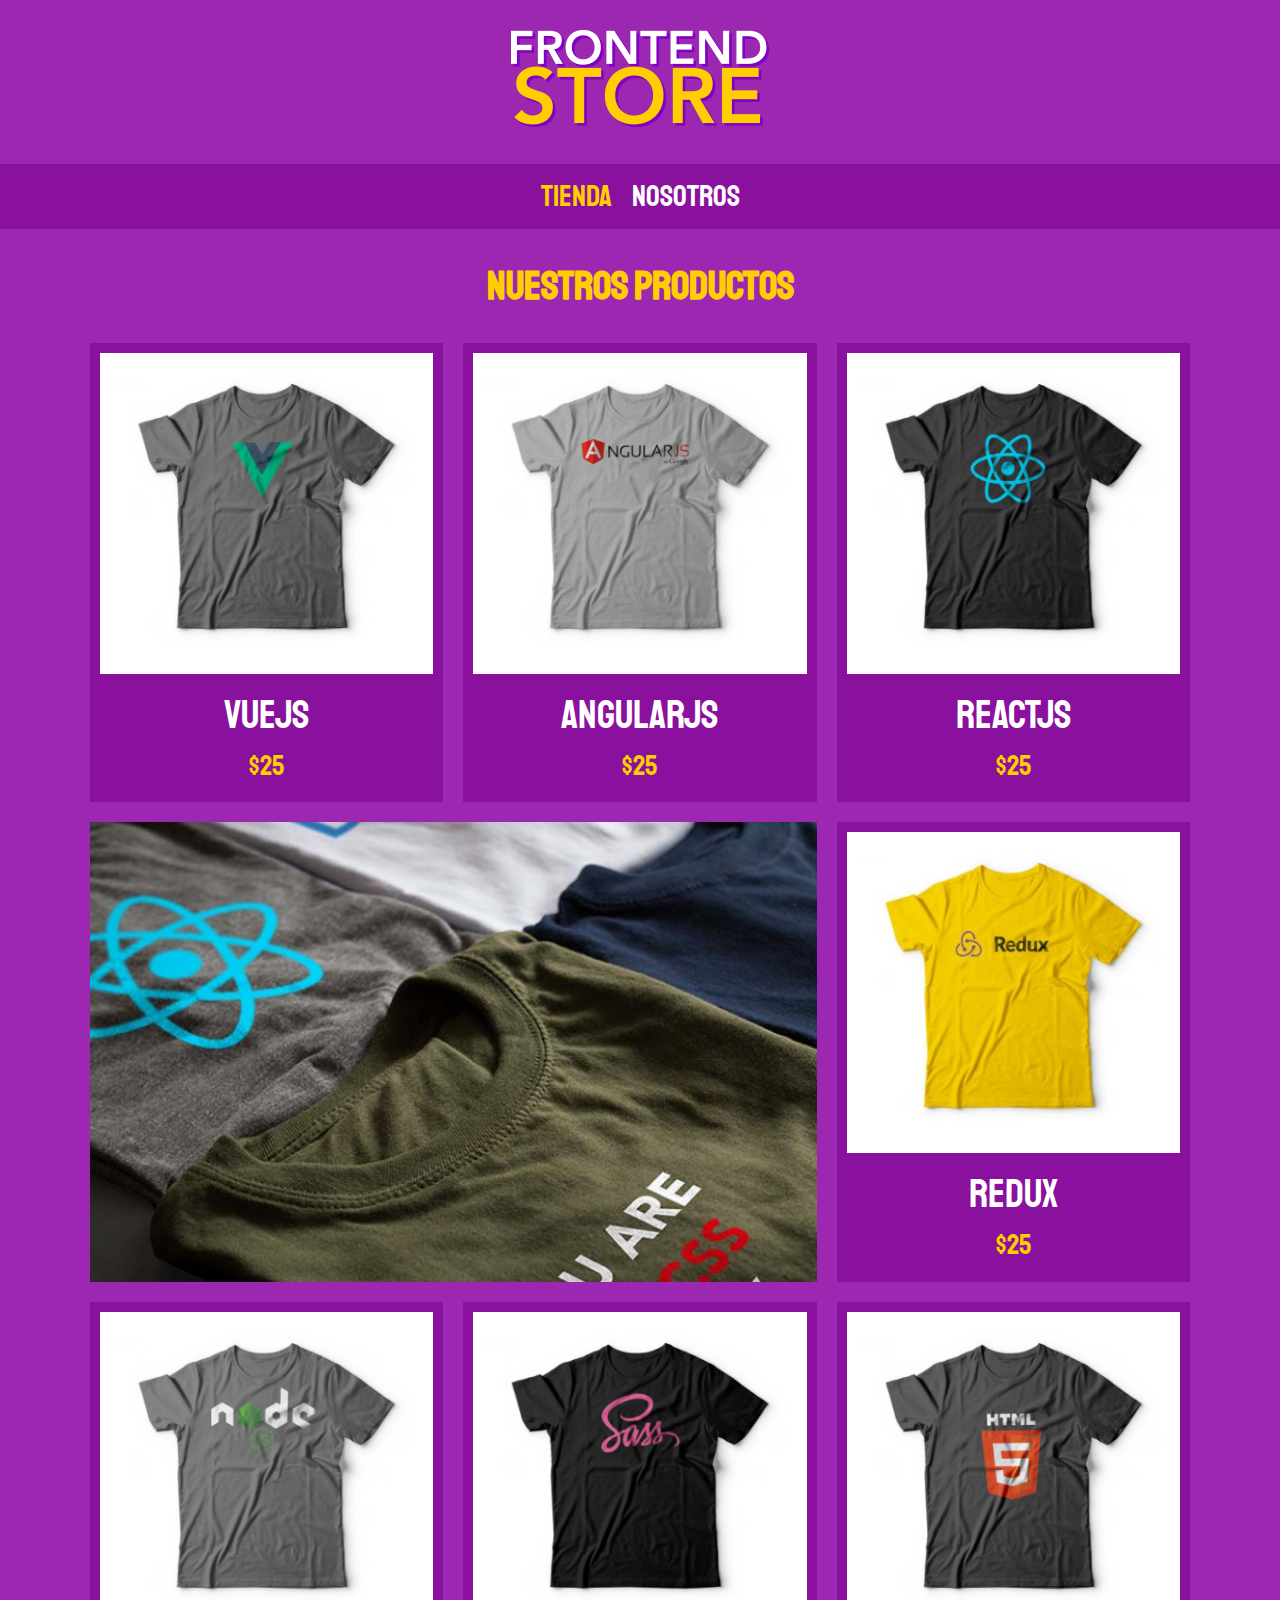
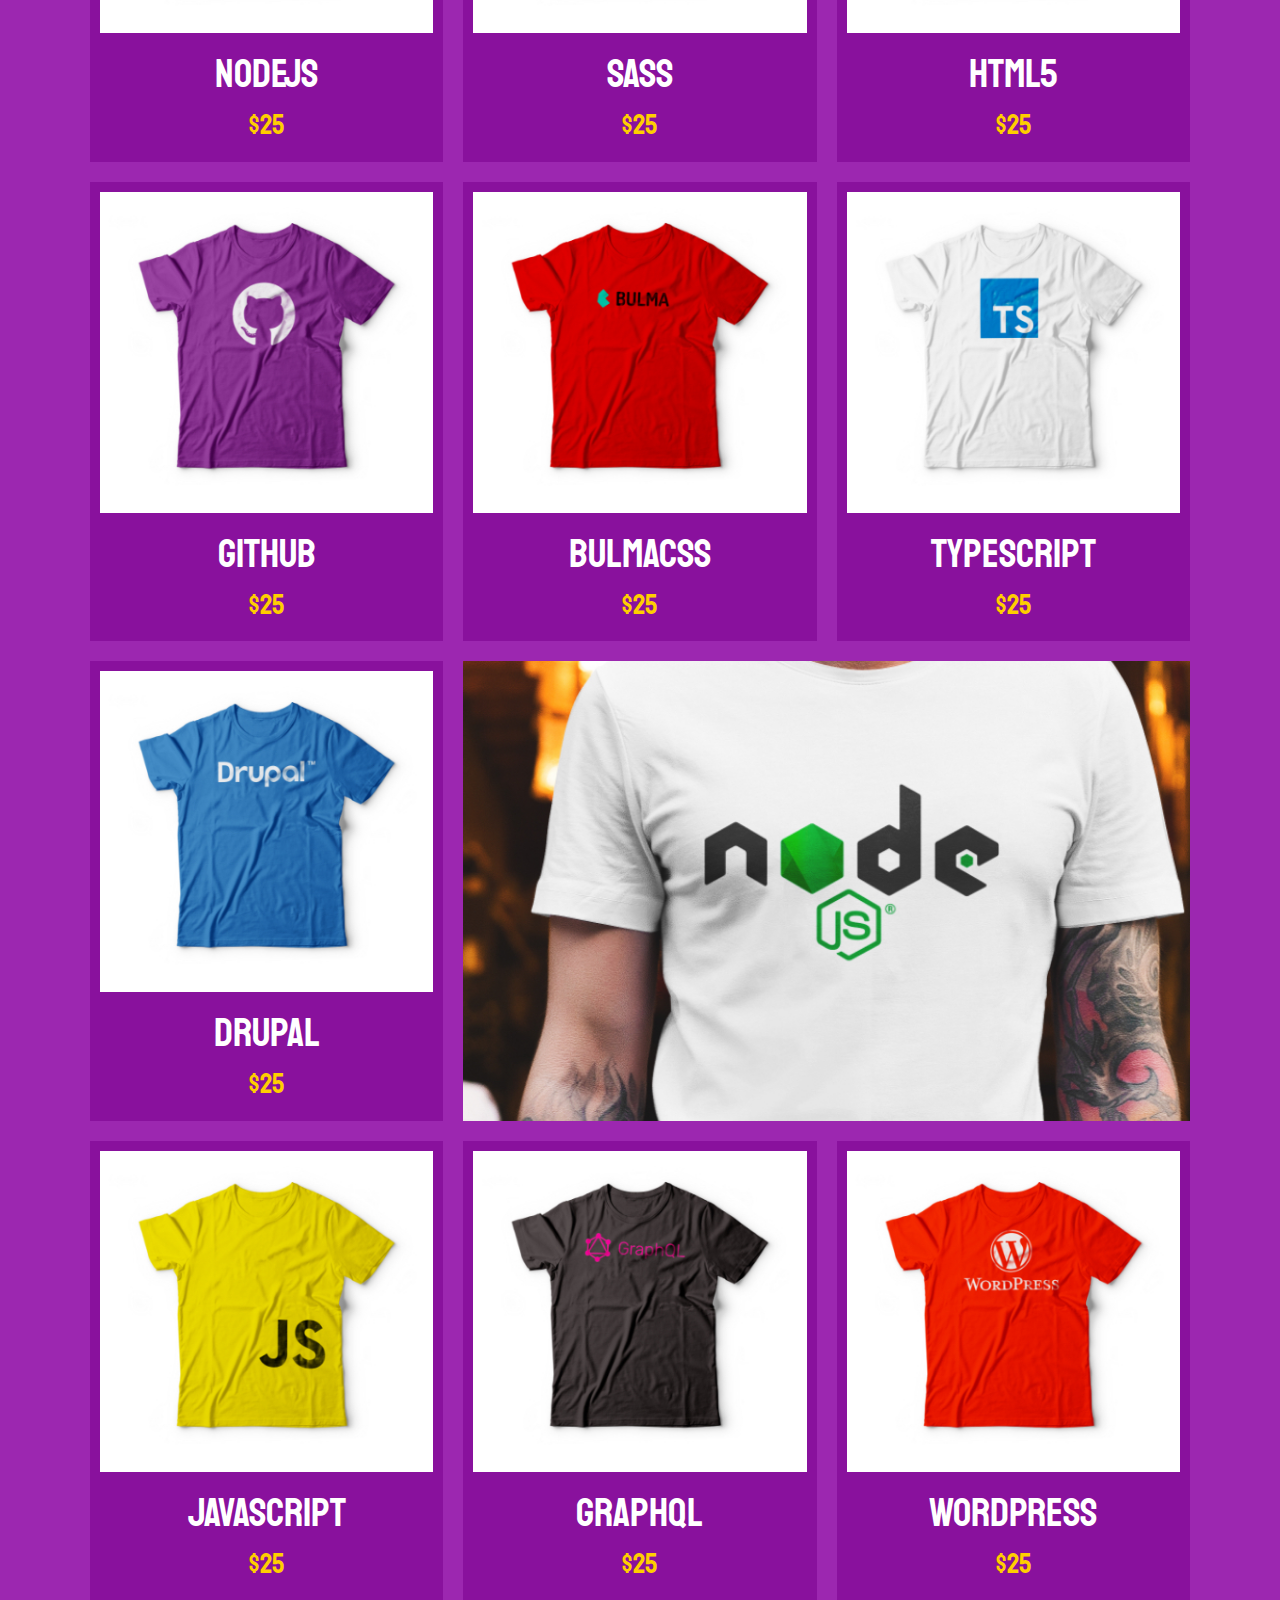
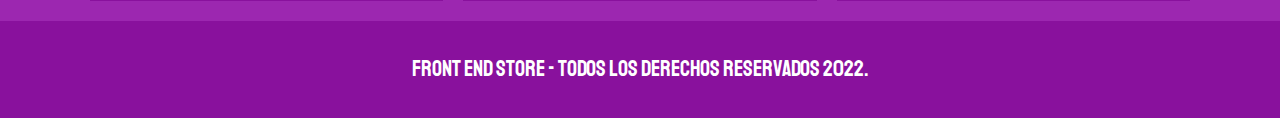
<file: index.html>
<!DOCTYPE html>
<html lang="en">
<head>
    <meta charset="UTF-8">
    <meta http-equiv="X-UA-Compatible" content="IE=edge">
    <meta name="viewport" content="width=device-width, initial-scale=1.0">
    <title>Frontend Store</title>
    <link rel="stylesheet" href="css/normalize.css">
    <link rel="preconnect" href="https://fonts.gstatic.com">
    <link href="https://fonts.googleapis.com/css2?family=Staatliches&display=swap" rel="stylesheet">
    <link rel="stylesheet" href="css/style.css">

</head>
<body>
  <header class="header">
    <a href="index.html">
    <img class="header__logo" src="imagenes/logo.png" alt="logotipo">

     </a>  
  </header>
    <nav class="navegacion">
        <a class="navegacion__enlace navegacion__enlace--activo" href="index.html">Tienda</a>
        <a class="navegacion__enlace" href="nosotros.html">Nosotros</a>

    </nav>
    <main class="contenedor">
        <h1>Nuestros Productos</h1>

        <div class="grid">
            <div class="producto">
                <a href="producto.html">
                <img class="producto__imagen" src="imagenes/1.jpg" alt="imagen camisa">
                    <div class="producto__informacion">
                        <p class="producto__nombre" >Vuejs</p>
                        <p class="producto__precio" >$25</p>
                    </div>
                </a>
            </div> <!--.product0-->

            <div class="producto">
                <a href="producto.html">
                <img class="producto__imagen" src="imagenes/2.jpg" alt="imagen camisa">
                    <div class="producto__informacion">
                        <p class="producto__nombre" >AngularJS</p>
                        <p class="producto__precio" >$25</p>
                    </div>
                </a>
            </div> <!--.product0-->

            <div class="producto">
                <a href="producto.html">
                <img class="producto__imagen" src="imagenes/3.jpg" alt="imagen camisa">
                    <div class="producto__informacion">
                        <p class="producto__nombre" >ReactJS</p>
                        <p class="producto__precio" >$25</p>
                    </div>
                </a>
            </div> <!--.product0-->
        
            <div class="producto">
                <a href="producto.html">
                <img class="producto__imagen" src="imagenes/4.jpg" alt="imagen camisa">
                    <div class="producto__informacion">
                        <p class="producto__nombre" >Redux</p>
                        <p class="producto__precio" >$25</p>
                    </div>
                </a>
            </div> <!--.product0-->
        
            <div class="producto">
                <a href="producto.html">
                <img class="producto__imagen" src="imagenes/5.jpg" alt="imagen camisa">
                    <div class="producto__informacion">
                        <p class="producto__nombre" >NodeJS</p>
                        <p class="producto__precio" >$25</p>
                    </div>
                </a>
            </div> <!--.product0-->

            <div class="producto">
                <a href="producto.html">
                <img class="producto__imagen" src="imagenes/6.jpg" alt="imagen camisa">
                    <div class="producto__informacion">
                        <p class="producto__nombre" >SASS</p>
                        <p class="producto__precio" >$25</p>
                    </div>
                </a>
            </div> <!--.product0-->
        
            <div class="producto">
                <a href="producto.html">
                <img class="producto__imagen" src="imagenes/7.jpg" alt="imagen camisa">
                    <div class="producto__informacion">
                        <p class="producto__nombre" >HTML5</p>
                        <p class="producto__precio" >$25</p>
                    </div>
                </a>
            </div> <!--.product0-->
        
            <div class="producto">
                <a href="producto.html">
                <img class="producto__imagen" src="imagenes/8.jpg" alt="imagen camisa">
                    <div class="producto__informacion">
                        <p class="producto__nombre" >Github</p>
                        <p class="producto__precio" >$25</p>
                    </div>
                </a>
            </div> <!--.product0-->

            <div class="producto">
                <a href="producto.html">
                <img class="producto__imagen" src="imagenes/9.jpg" alt="imagen camisa">
                    <div class="producto__informacion">
                        <p class="producto__nombre" >BulmaCSS</p>
                        <p class="producto__precio" >$25</p>
                    </div>
                </a>
            </div> <!--.product0-->
        
            <div class="producto">
                <a href="producto.html">
                <img class="producto__imagen" src="imagenes/10.jpg" alt="imagen camisa">
                    <div class="producto__informacion">
                        <p class="producto__nombre" >TypeScript</p>
                        <p class="producto__precio" >$25</p>
                    </div>
                </a>
            </div> <!--.product0-->

            <div class="producto">
                <a href="producto.html">
                <img class="producto__imagen" src="imagenes/11.jpg" alt="imagen camisa">
                    <div class="producto__informacion">
                        <p class="producto__nombre" >Drupal</p>
                        <p class="producto__precio" >$25</p>
                    </div>
                </a>
            </div> <!--.product0-->

            <div class="producto">
                <a href="producto.html">
                <img class="producto__imagen" src="imagenes/12.jpg" alt="imagen camisa">
                    <div class="producto__informacion">
                        <p class="producto__nombre" >JavaScript</p>
                        <p class="producto__precio" >$25</p>
                    </div>
                </a>
            </div> <!--.product0-->

            <div class="producto">
                <a href="producto.html">
                <img class="producto__imagen" src="imagenes/13.jpg" alt="imagen camisa">
                    <div class="producto__informacion">
                        <p class="producto__nombre" >GraphQL</p>
                        <p class="producto__precio" >$25</p>
                    </div>
                </a>
            </div> <!--.product0-->
        
            <div class="producto">
                <a href="producto.html">
                <img class="producto__imagen" src="imagenes/14.jpg" alt="imagen camisa">
                    <div class="producto__informacion">
                        <p class="producto__nombre" >WordPress</p>
                        <p class="producto__precio" >$25</p>
                    </div>
                </a>
            </div> <!--.product0-->
           <div class="grafico grafico--camisas"></div>
           <div class="grafico grafico--node"></div>
        </div>

    </main>
  <footer class="footer">
      <p class="footer__texto" > Front End Store - Todos los derechos reservados 2022.</p>
  </footer>
  
</body>
</html>
</file>
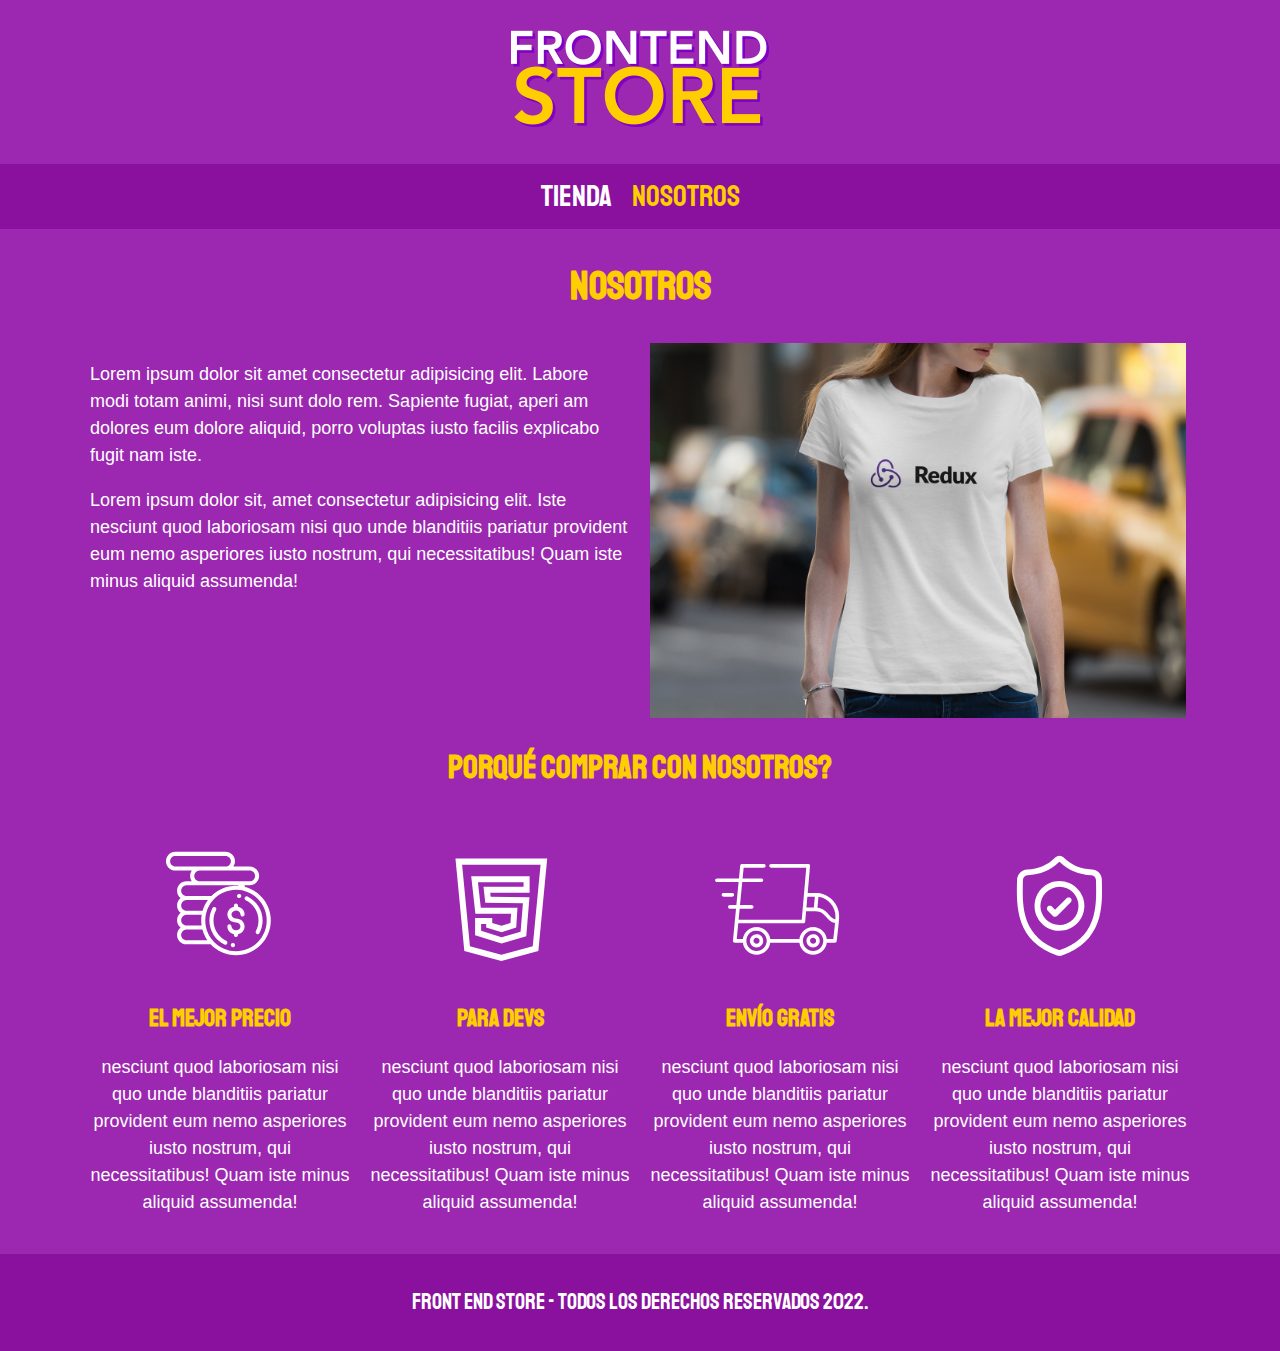
<file: nosotros.html>
<!DOCTYPE html>
<html lang="en">
  <head>
    <meta charset="UTF-8" />
    <meta http-equiv="X-UA-Compatible" content="IE=edge" />
    <meta name="viewport" content="width=device-width, initial-scale=1.0" />
    <title>Frontend Store</title>
    <link rel="stylesheet" href="css/normalize.css" />
    <link rel="preconnect" href="https://fonts.gstatic.com" />
    <link
      href="https://fonts.googleapis.com/css2?family=Staatliches&display=swap"
      rel="stylesheet"
    />
    <link rel="stylesheet" href="css/style.css" />
  </head>
  <body>
    <header class="header">
      <a href="index.html">
        <img class="header__logo" src="imagenes/logo.png" alt="logotipo" />
      </a>
    </header>
    <nav class="navegacion">
      <a class="navegacion__enlace" href="index.html">Tienda</a>
      <a
        class="navegacion__enlace navegacion__enlace--activo"
        href="nosotros.html"
        >Nosotros</a
      >
    </nav>
    <main class="contenedor">
      <h1>Nosotros</h1>

      <!--.lo hice yo-->

      <div class="nosotros">
        <div class="nosotros__contenido">
          <p>
            Lorem ipsum dolor sit amet consectetur adipisicing elit. Labore modi
            totam animi, nisi sunt dolo rem. Sapiente fugiat, aperi am dolores
            eum dolore aliquid, porro voluptas iusto facilis explicabo fugit nam
            iste.
          </p>
          <p>
            Lorem ipsum dolor sit, amet consectetur adipisicing elit. Iste
            nesciunt quod laboriosam nisi quo unde blanditiis pariatur provident
            eum nemo asperiores iusto nostrum, qui necessitatibus! Quam iste
            minus aliquid assumenda!
          </p>
        </div>
        <img class="nosotros__imagen"src="imagenes/nosotros.jpg" alt="nosotros"/>
      </div>
    </main>

     <section class="contenedor comprar">
        <h2 class="comprar__titulo">Porqué comprar con nosotros?</h2>
          <div class="bloques">
             <div class="bloque">
                <img class="bloque__imagen" src="imagenes/icono_1.png" alt="Porqué comprar">
                <h3 class="bloque__titulo">El mejor precio</h3>
                <p>nesciunt quod laboriosam nisi quo unde blanditiis pariatur provident
                  eum nemo asperiores iusto nostrum, qui necessitatibus! Quam iste
                  minus aliquid assumenda!</p>
             </div> <!--.bloque-->

             <div class="bloque">
              <img class="bloque__imagen" src="imagenes/icono_2.png" alt="Porqué comprar">
              <h3 class="bloque__titulo">Para Devs</h3>
              <p>nesciunt quod laboriosam nisi quo unde blanditiis pariatur provident
                eum nemo asperiores iusto nostrum, qui necessitatibus! Quam iste
                minus aliquid assumenda!</p>
           </div> <!--.bloque-->

           <div class="bloque">
            <img class="bloque__imagen" src="imagenes/icono_3.png" alt="Porqué comprar">
            <h3 class="bloque__titulo">Envío Gratis</h3>
            <p>nesciunt quod laboriosam nisi quo unde blanditiis pariatur provident
              eum nemo asperiores iusto nostrum, qui necessitatibus! Quam iste
              minus aliquid assumenda!</p>
         </div> <!--.bloque-->

         <div class="bloque">
          <img class="bloque__imagen" src="imagenes/icono_4.png" alt="Porqué comprar">
          <h3 class="bloque__titulo">La Mejor Calidad</h3>
          <p>nesciunt quod laboriosam nisi quo unde blanditiis pariatur provident
            eum nemo asperiores iusto nostrum, qui necessitatibus! Quam iste
            minus aliquid assumenda!</p>
       </div> <!--.bloque-->
          </div> <!--.bloques-->
     </section>

    <footer class="footer">
      <p class="footer__texto">
        Front End Store - Todos los derechos reservados 2022.
      </p>
    </footer>
  </body>
</html>
</file>
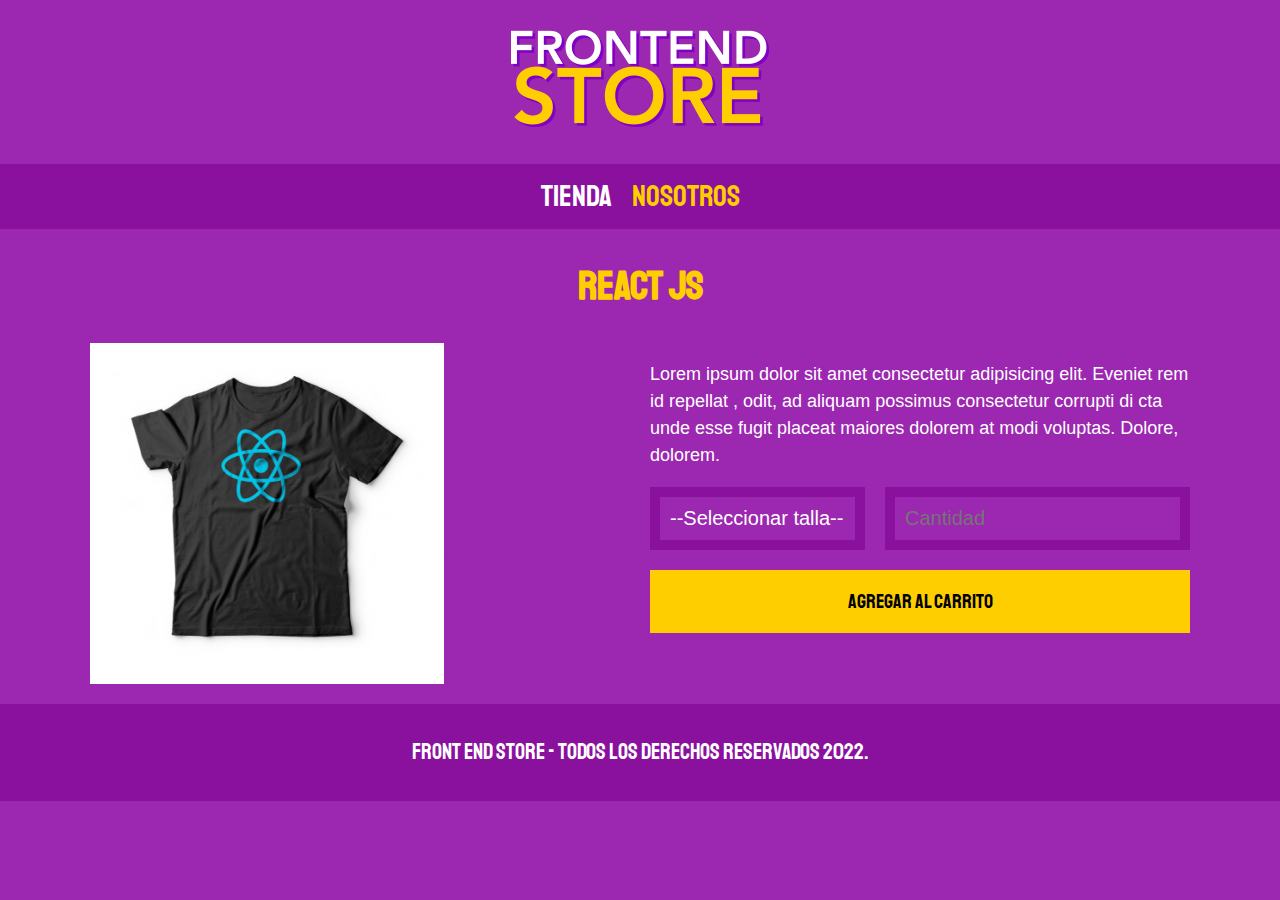
<file: producto.html>
<!DOCTYPE html>
<html lang="en">
<head>
    <meta charset="UTF-8">
    <meta http-equiv="X-UA-Compatible" content="IE=edge">
    <meta name="viewport" content="width=device-width, initial-scale=1.0">
    <title>Frontend Store</title>
    <link rel="stylesheet" href="css/normalize.css">
    <link rel="preconnect" href="https://fonts.gstatic.com">
    <link href="https://fonts.googleapis.com/css2?family=Staatliches&display=swap" rel="stylesheet">
    <link rel="stylesheet" href="css/style.css">

</head>
<body>
  <header class="header">
    <a href="index.html">
    <img class="header__logo" src="imagenes/logo.png" alt="logotipo">

     </a>  
  </header>
    <nav class="navegacion">
        <a class="navegacion__enlace" href="index.html">Tienda</a>
        <a class="navegacion__enlace navegacion__enlace--activo" href="nosotros.html">Nosotros</a>

    </nav>
    <main class="contenedor">
        <h1>React JS</h1>
          <div class="camisa">
            <img class="camisa__imagen" src="imagenes/3.jpg" alt="imagen del producto">
              <div class="camisa__contenido">
                  <p>Lorem ipsum dolor sit amet consectetur adipisicing elit. Eveniet rem id repellat
                    , odit, ad aliquam possimus consectetur corrupti di
                    cta unde esse fugit placeat maiores dolorem at modi voluptas. Dolore, dolorem.</p>
                    <form class="formulario">
                        <select class="formulario__campo">
                          <option disabled selected>--Seleccionar talla--</option>
                            <option>Chica</option>
                            <option>Mediana</option>
                            <option>Grande</option>
                        </select>
                        <input class="formulario__campo" type="number" placeholder="Cantidad" min="1">
                        <input class="formulario__submit" type="submit" value="Agregar al carrito">
                    </form>

              </div>

          </div>

    </main>
  <footer class="footer">
      <p class="footer__texto" > Front End Store - Todos los derechos reservados 2022.</p>
  </footer>
  
</body>
</html>
</file>
<file: css/style.css>
:root {
  --primario: #9c27b0;
  --primarioOscuro: #89119d;
  --secundario: #ffce00;
  --secundarioOscuro: rgb(233, 287, 2);
  --blanco: #fff;
  --negro: #000;
  --fuentePrincipal: "Staatliches", cursive;
}
html {
  box-sizing: border-box;
  font-size: 62.5%;
}

*,
*:before,
*:after {
  box-sizing: inherit;
}

/** Globales **/
body {
  background-color: var(--primario);
  font-size: 1.6rem;
  line-height: 1.5;
}
p {
  font-size: 1.8rem;
  font-family: Arial, Helvetica, sans-serif;
  color: var(--blanco);
}
a {
  text-decoration: none;
}
img {
  max-width: 100%;
}
.contenedor {
  max-width: 110rem;
  margin: 0 auto;
}

h1,
h2,
h3 {
  text-align: center;
  color: var(--secundario);
  font-family: var(--fuentePrincipal);
}
h1 {
  font-size: 4rem;
}
h2 {
  font-size: 3.2rem;
}
h3 {
  font-size: 2.4rem;
}

/** Header **/
.header {
  display: flex;
  justify-content: center;
}

.header__logo {
  margin: 3rem 0;
}
/** Footer **/
.footer {
  background-color: var(--primarioOscuro);
  padding: 1rem 0;
  margin-top: 2rem;
}
.footer__texto {
  font-family: var(--fuentePrincipal);
  text-align: center;
  font-size: 2.2rem;
}
/** Navegacion **/
.navegacion {
  background-color: var(--primarioOscuro);
  padding: 1rem;
  display: flex;
  justify-content: center;
  /* gap: 2rem; * Separacion forma nueva * */
}
.navegacion__enlace {
  font-family: var(--fuentePrincipal);
  color: var(--blanco);
  font-size: 3rem;
  margin-right: 2rem;
}
.navegacion__enlace:last-of-type {
  margin-right: 0;
}
.navegacion__enlace--activo,
.navegacion__enlace:hover {
  color: var(--secundario);
}

/** Grid **/
.grid {
  display: grid;
  grid-template-columns: repeat(2, 1fr);
  gap: 2rem;
}
@media (min-width: 768px) {
  .grid {
    grid-template-columns: repeat(3, 1fr);
  }
}
/** Product **/

.producto {
  background-color: var(--primarioOscuro);
  padding: 1rem;
}
 
.producto__informacion {
}
.producto__nombre {
  font-size: 4rem;
}
.producto__precio {
  font-size: 2.8rem;
  color: var(--secundario);
}
.producto__nombre,
.producto__precio {
  font-family: var(--fuentePrincipal);
  margin: 1rem 0;
  text-align: center;
  line-height: 1.2;
}
/** graficos **/
.grafico {
     min-height: 30rem;
     background-repeat: no-repeat;
     background-size: cover;
     grid-column: 1 / 3;
}
.grafico--camisas {
    grid-row: 2 / 3;
    background-image: url(../imagenes/grafico1.jpg);
}
.grafico--node {
   background-image: url(../imagenes/grafico2.jpg);
   grid-row: 8 / 9;
}
@media (min-width: 768px) {
    .grafico--node {
        grid-row: 5 / 6;
        grid-column: 2 / 4;
     }
}
/** Nosotros **/
.nosotros {
  display: grid;
  grid-template-rows: repeat(2, auto);
}
@media (min-width: 768px) {
  .nosotros {
    grid-template-columns: repeat(2, 1fr);
    column-gap: 2rem;
  }
}

.nosotros__imagen {
  grid-row: 1 / 2;
  
}
@media (min-width: 768px) {
    .nosotros__imagen {
       grid-column: 2 / 3;
    }
}

/** bloques **/
.bloques {
  display: grid;
  grid-template-columns: repeat(2, 1fr);
  gap: 2rem;
}
@media (min-width: 768px) {
    .bloques {
      grid-template-columns: repeat(4, 1fr);
    }
}
.bloque {
  text-align: center;
}

.bloque__titulo {
   margin: 0;
}
/** Pagina del producto **/
@media (min-width: 768px) {
    .camisa {
       display: grid;
       grid-template-columns: repeat(2, 1fr);
       column-gap: 2rem;
    }
}
.formulario {
   display: grid;
   grid-template-columns: repeat(2, 1fr);
   gap: 2rem;
}
.formulario__campo {
border: 1rem solid var(--primarioOscuro);
background-color: var(--primario);
font-size: 2rem;
font-family: Arial, Helvetica, sans-serif;
color: var(--blanco);
padding: 1rem;
appearance: none;
}
.formulario__submit {
     background-color: var(--secundario);
     border: none;
     font-size: 2rem;
     font-family: var(--fuentePrincipal);
     padding: 2rem;
     transition: backgroun-color .3s ease;
     grid-column: 1 / 3;
}
.formulario__submit:hover {
        cursor: pointer;
        background-color: var(--secundarioOscuro);

}
</file>
